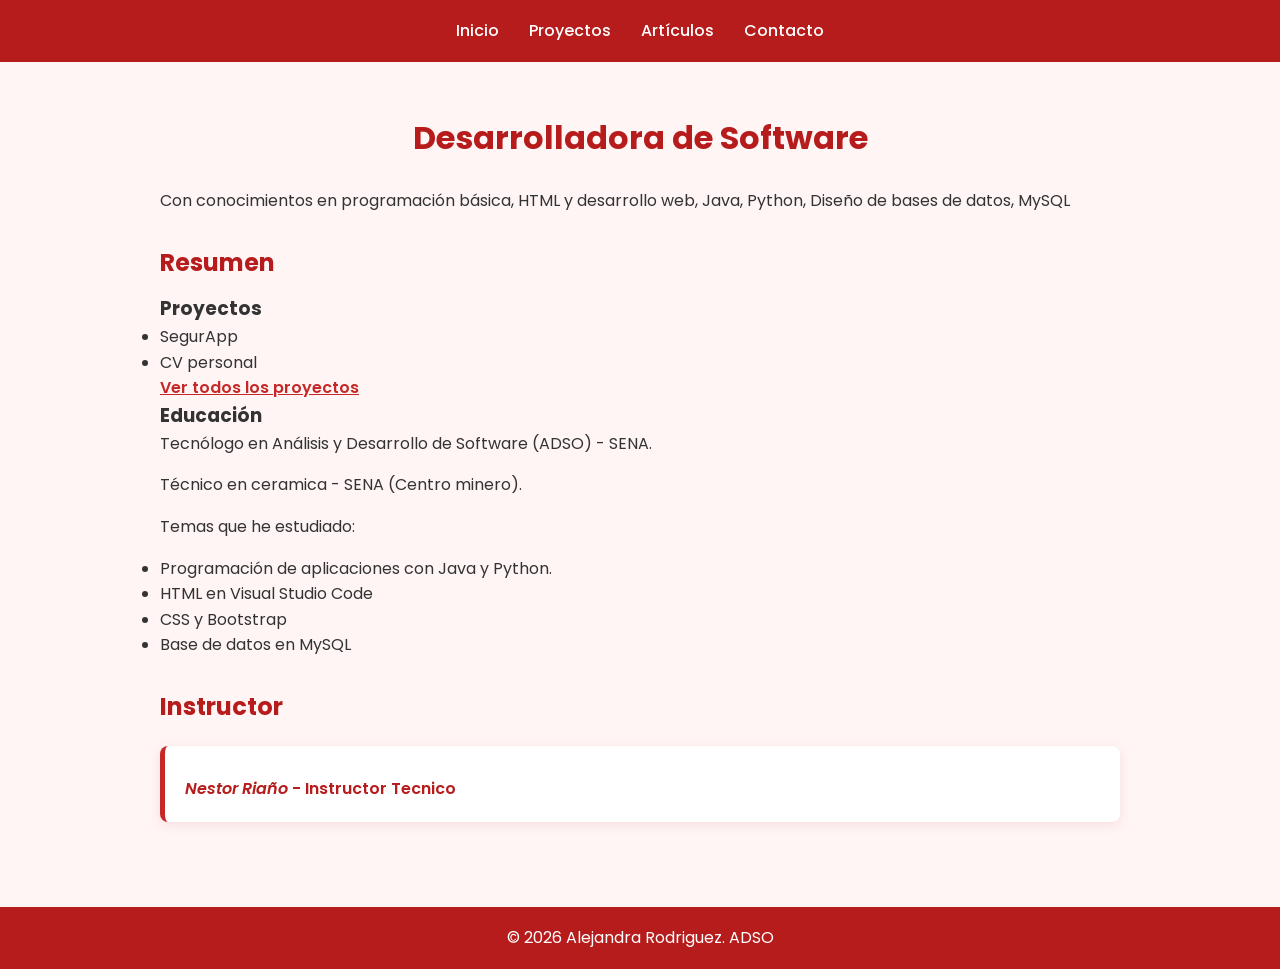
<file: index.html>
<!DOCTYPE html>
<html lang="es">

<head>
    <meta charset="UTF-8">
    <meta name="viewport" content="width=device-width, initial-scale=1.0">
    <title>Inicio | Alejandra Rodriguez</title>
    <meta name="description" content="Portafolio de Alejandra Rodriguez, aprendiz de Análisis y Desarrollo de Software del SENA en Tauramena, Casanare.">
    <meta name="author" content="Alejandra Rodriguez">
    <meta name="keywords" content="portafolio, desarrolladora, HTML, CSS, Bootstrap, MySQL, SENA, ADSO">
    <meta name="robots" content="index, follow">
    <link rel="icon" type="image/png" href="img/iconocalavera.png">
    <link rel="stylesheet" href="css/index.css">
</head>

<body>
    <header>
       
        <nav>
            <ul>
                <li><a href="index.html" aria-current="page">Inicio</a></li>
                <li><a href="proyectos.html">Proyectos</a></li>
                <li><a href="articulos.html">Artículos</a></li>
                <li><a href="contacto.html">Contacto</a></li>
            </ul>
        </nav>
    </header>

    <main>
        <section id="hero">
            <h1>Desarrolladora de Software</h1>
            <p>Con conocimientos en programación básica, HTML y desarrollo web, Java, Python, Diseño de bases de datos, MySQL</p>
        </section>

        <section id="resumen">
            <h2>Resumen</h2>

            <article id="proyectos-resumen">
                <h3>Proyectos</h3>
                <ul>
                    <li>SegurApp</li>
                    <li>CV personal</li>
                </ul>
                <a href="proyectos.html">Ver todos los proyectos</a>
            </article>

            <article id="educacion">
                <h3>Educación</h3>
                <p>Tecnólogo en Análisis y Desarrollo de Software (ADSO) - SENA.</p>
                <p>Técnico en ceramica - SENA (Centro minero).</p>

                <p>Temas que he estudiado:</p>
                <ul>
                    <li>Programación de aplicaciones con Java y Python.</li>
                    <li>HTML en Visual Studio Code</li>
                    <li>CSS y Bootstrap</li>
                    <li>Base de datos en MySQL</li>
                </ul>
            </article>
        </section>

        <section id="opiniones">
            <h2>Instructor</h2>

            <blockquote>
                <footer>
                    <cite>Nestor Riaño</cite> - Instructor Tecnico
                </footer>
            </blockquote>
        </section>
    </main>

    <footer>
        <p>&copy; 2026 Alejandra Rodriguez. ADSO</p>
    </footer>
</body>

</html>
</file>
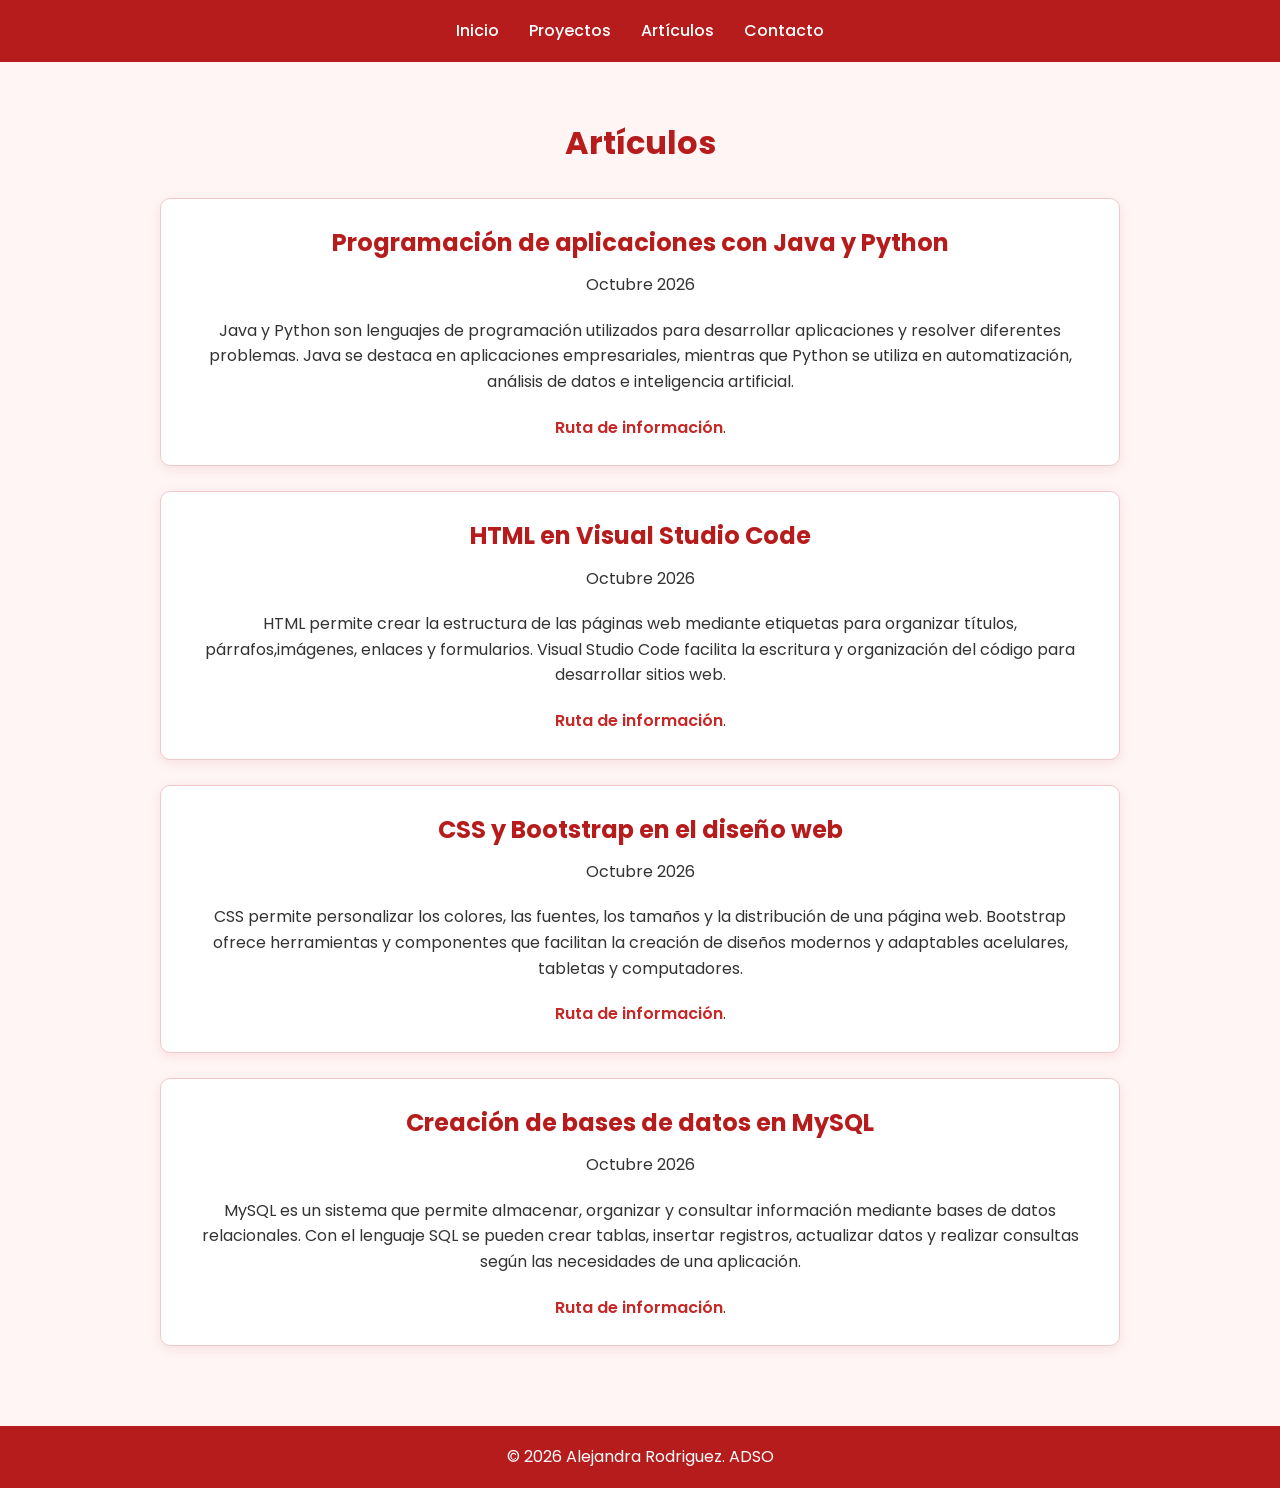
<file: articulos.html>
<!DOCTYPE html>
<html lang="es">

<head>
    <meta charset="UTF-8">
    <meta name="viewport" content="width=device-width, initial-scale=1.0">
    <title>Artículos | Alejandra Rodriguez</title>
    <meta name="description"
        content="Artículos cortos sobre HTML semántico, meta tags SEO y formularios, escritos por Alejandra Rodriguez.">
    <meta name="author" content="Alejandra Rodriguez">
    <meta name="keywords" content="artículos, HTML semántico, SEO, meta tags, formularios HTML">
    <meta name="robots" content="index, follow">
    <link rel="icon" type="image/png" href="img/iconocalavera.png">
    <link rel="stylesheet" href="css/articulos.css">
</head>

<body>
    <header>

        <nav>
            <ul>
                <li><a href="index.html">Inicio</a></li>
                <li><a href="proyectos.html">Proyectos</a></li>
                <li><a href="articulos.html" aria-current="page">Artículos</a></li>
                <li><a href="contacto.html">Contacto</a></li>
            </ul>
        </nav>
    </header>

    <main>
        <h1>Artículos</h1>

        <article>
            <h2>Programación de aplicaciones con Java y Python</h2>
            <p><time datetime="2026-10">Octubre 2026</time></p>
            <p>Java y Python son lenguajes de programación utilizados para desarrollar aplicaciones y resolver diferentes problemas. Java se destaca en aplicaciones empresariales, mientras que Python se utiliza en automatización, análisis de datos e inteligencia artificial.</p>
            <a href="https://docs.oracle.com/javase/tutorial/" target="_blank" rel="noopener noreferrer">Ruta de información</a>.
        </article>

        <article>
            <h2>HTML en Visual Studio Code</h2>
            <p><time datetime="2026-10">Octubre 2026</time></p>
            <p>HTML permite crear la estructura de las páginas web mediante etiquetas para organizar títulos, párrafos,imágenes, enlaces y formularios. Visual Studio Code facilita la escritura y organización del código para desarrollar sitios web.</p>
            <a href="https://developer.mozilla.org/es/docs/Web/HTML" target="_blank" rel="noopener noreferrer">Ruta de información</a>.
        </article>

        <article>
            <h2>CSS y Bootstrap en el diseño web</h2>
            <p><time datetime="2026-10">Octubre 2026</time></p>
            <p>CSS permite personalizar los colores, las fuentes, los tamaños y la distribución de una página web. Bootstrap ofrece herramientas y componentes que facilitan la creación de diseños modernos y adaptables acelulares, tabletas y computadores.</p>
            <a href="https://getbootstrap.com/docs/" target="_blank" rel="noopener noreferrer">Ruta de información</a>.
        </article>

        <article>
            <h2>Creación de bases de datos en MySQL</h2>
            <p><time datetime="2026-10">Octubre 2026</time></p>
            <p>MySQL es un sistema que permite almacenar, organizar y consultar información mediante bases de datos relacionales. Con el lenguaje SQL se pueden crear tablas, insertar registros, actualizar datos y realizar consultas según las necesidades de una aplicación.</p>
            <a href="https://dev.mysql.com/doc/" target="_blank" rel="noopener noreferrer">Ruta de información</a>.
        </article>

    </main>

    <footer>
        <p>&copy; 2026 Alejandra Rodriguez. ADSO</p>
    </footer>
</body>

</html>
</file>
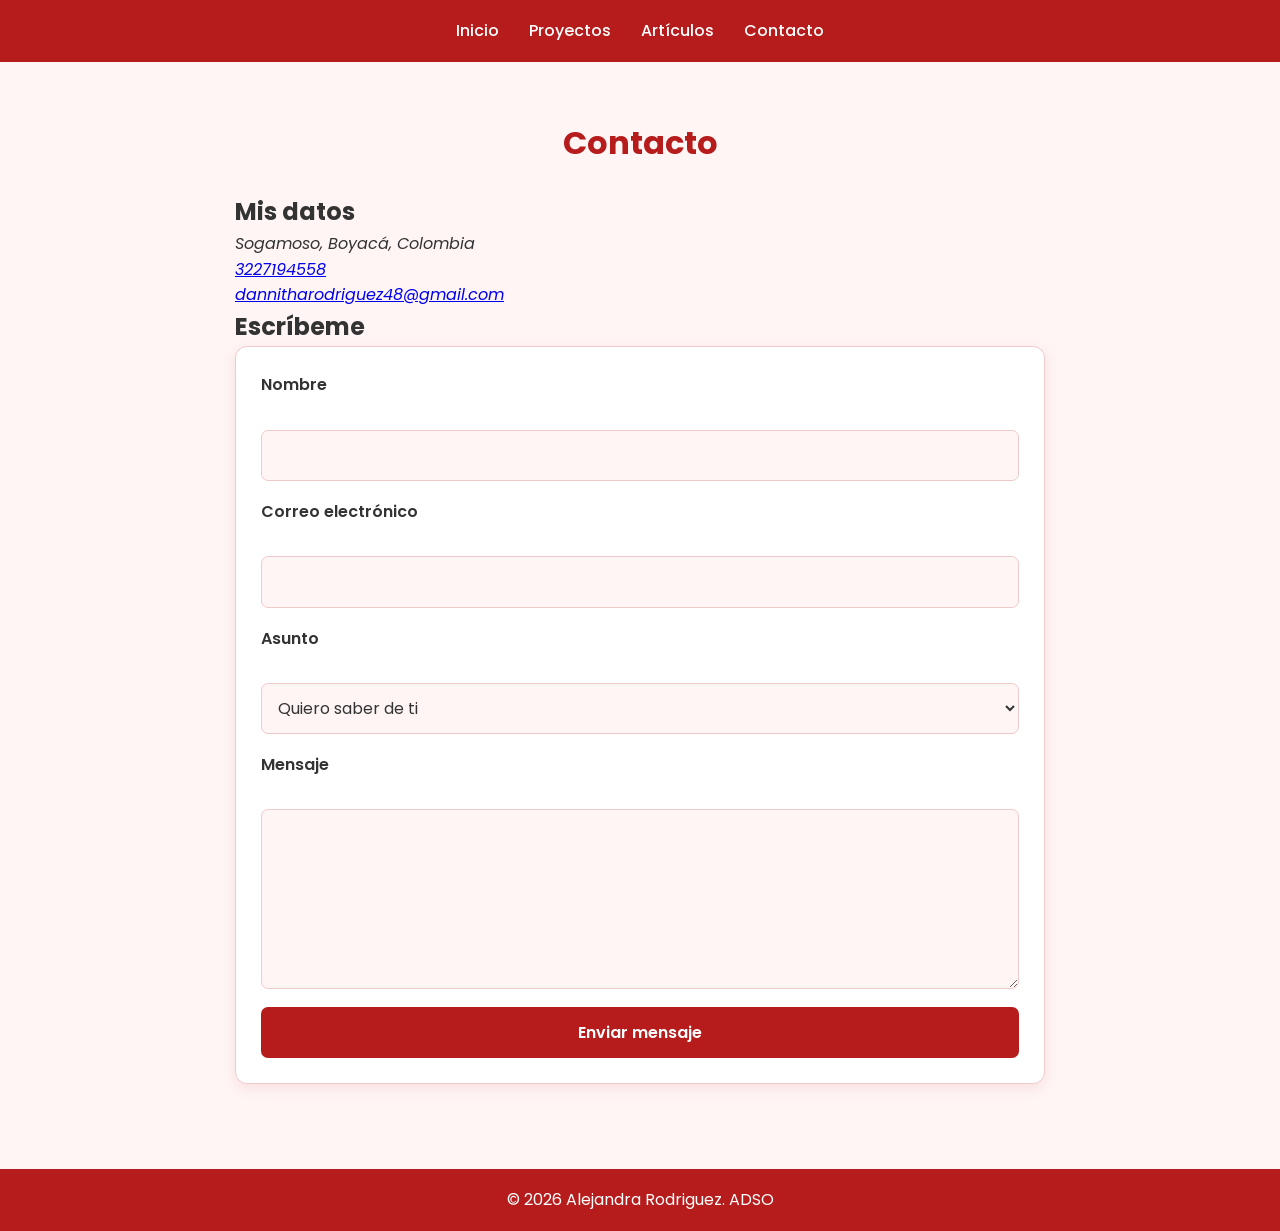
<file: contacto.html>
<!DOCTYPE html>
<html lang="es">

<head>
    <meta charset="UTF-8">
    <meta name="viewport" content="width=device-width, initial-scale=1.0">
    <title>Contacto | Alejandra Rodriguez</title>
    <meta name="description" content="Contacta a Alejandra Rodriguez, desarrolladora de software en Tauramena, Casanare.">
    <meta name="author" content="Alejandra Rodriguez">
    <meta name="keywords" content="contacto, formulario, desarrolladora, Tauramena, Casanare">
    <meta name="robots" content="index, follow">
    <link rel="icon" type="image/png" href="img/iconocalavera.png">
    <link rel="stylesheet" href="css/contacto.css">
</head>

<body>
    <header>
     
        <nav>
            <ul>
                <li><a href="index.html">Inicio</a></li>
                <li><a href="proyectos.html">Proyectos</a></li>
                <li><a href="articulos.html">Artículos</a></li>
                <li><a href="contacto.html" aria-current="page">Contacto</a></li>
            </ul>
        </nav>
    </header>

    <main>
        <h1>Contacto</h1>

        <section id="datos">
            <h2>Mis datos</h2>
            <address>
                Sogamoso, Boyacá, Colombia<br>
                <a href="tel:+573227194558">3227194558</a><br>
                <a href="mailto:dannitharodriguez48@gmail.com">dannitharodriguez48@gmail.com</a>
            </address>
        </section>

        <section id="formulario">
            <h2>Escríbeme</h2>

            <form action="#" method="post">
                <p>
                    <label for="nombre">Nombre</label><br>
                    <input type="text" id="nombre" name="nombre" required>
                </p>

                <p>
                    <label for="correo">Correo electrónico</label><br>
                    <input type="email" id="correo" name="correo" required>
                </p>

                <p>
                    <label for="asunto">Asunto</label><br>
                    <select id="asunto" name="asunto">
                        <option value="proyecto">Quiero saber de ti</option>
                        <option value="trabajo">Oferta de trabajo</option>
                        <option value="otro">Otro</option>
                    </select>
                </p>

                <p>
                    <label for="mensaje">Mensaje</label><br>
                    <textarea id="mensaje" name="mensaje" rows="6" cols="40" required></textarea>
                </p>

                <button type="submit">Enviar mensaje</button>
            </form>
        </section>
    </main>

    <footer>
        <p>&copy; 2026 Alejandra Rodriguez. ADSO</p>
    </footer>
</body>

</html>
</file>
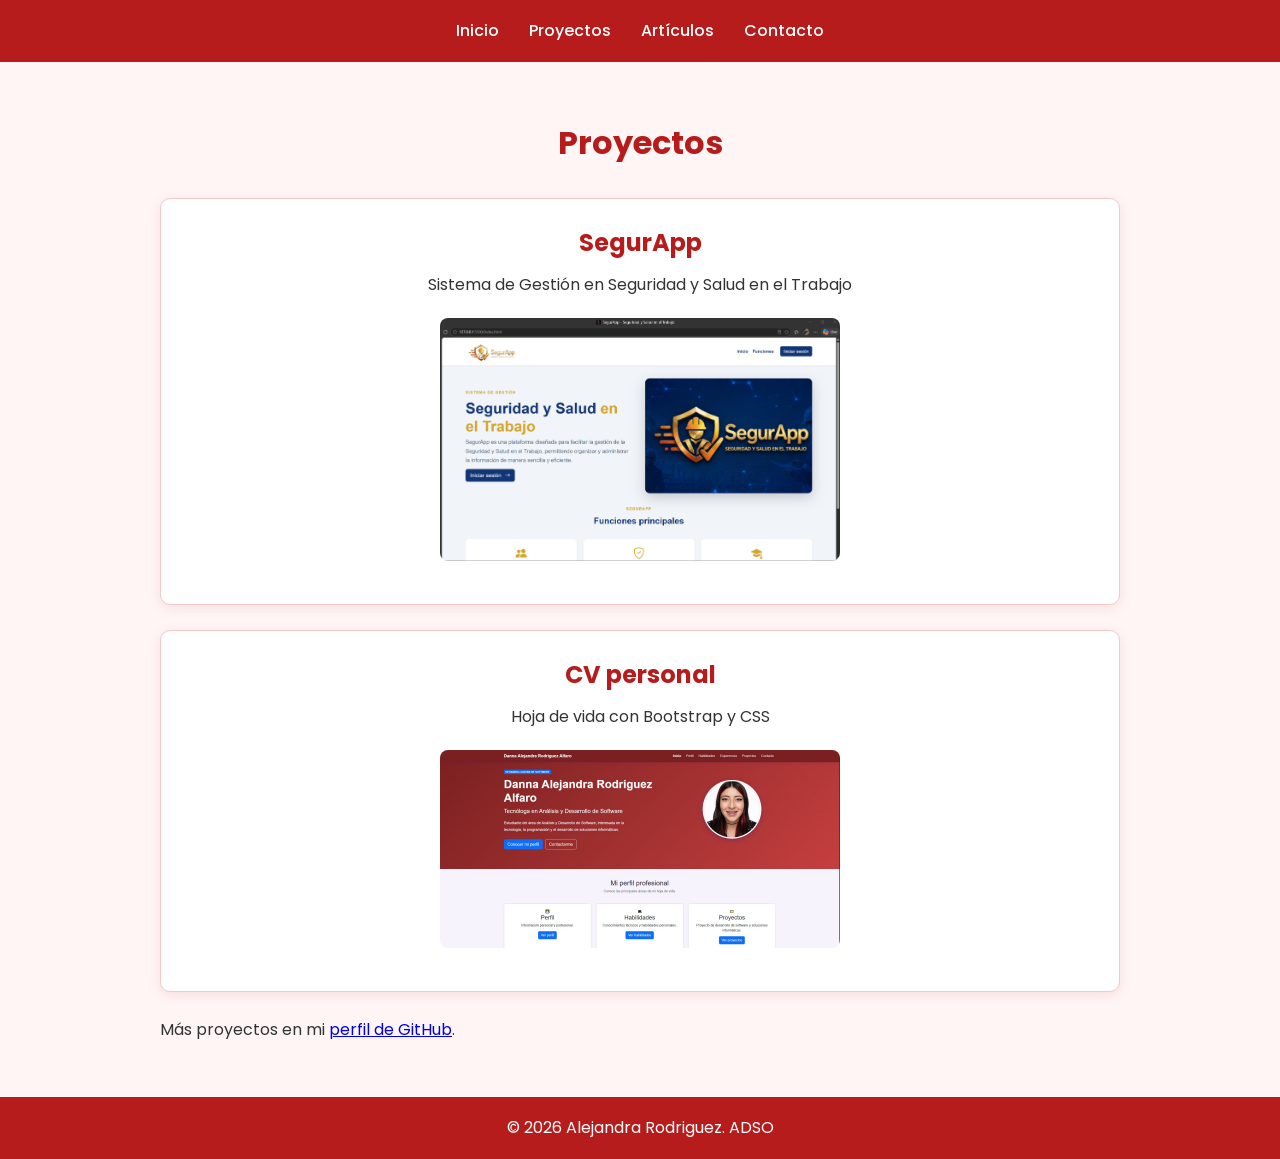
<file: proyectos.html>
<!DOCTYPE html>
<html lang="es">

<head>
    <meta charset="UTF-8">
    <meta name="viewport" content="width=device-width, initial-scale=1.0">
    <title>Proyectos | Alejandra Rodriguez</title>
    <meta name="description" content="Proyectos de Alejandra Rodriguez: CV en HTML y sitio web básico.">
    <meta name="author" content="Alejandra Rodriguez">
    <meta name="keywords" content="proyectos, CV, HTML, Bootstrap, MySQL, portafolio">
    <meta name="robots" content="index, follow">
    <link rel="icon" type="image/png" href="img/iconocalavera.png">
    <link rel="stylesheet" href="css/proyectos.css">
</head>

<body>
    <header>
   
        <nav>
            <ul>
                <li><a href="index.html">Inicio</a></li>
                <li><a href="proyectos.html" aria-current="page">Proyectos</a></li>
                <li><a href="articulos.html">Artículos</a></li>
                <li><a href="contacto.html">Contacto</a></li>
            </ul>
        </nav>
    </header>

    <main>
        <h1>Proyectos</h1>

        <article>
            <h2>SegurApp</h2>
            <p>Sistema de Gestión en Seguridad y Salud en el Trabajo</p>
            <img src="img/segurapp.png " alt="proyecto SegurApp" width=400>
        </article>

        <article>
            <h2>CV personal</h2>
            <p>Hoja de vida con Bootstrap y CSS <html></html></p>
             <img src="img/cvAleja.jpeg" alt="cv personal" width=400>
        </article>

        <p>
            Más proyectos en mi
            <a href="https://github.com/dannitharodriguez48-eng" target="_blank" rel="noopener noreferrer">perfil de GitHub</a>.
        </p>
    </main>

    <footer>
        <p>&copy; 2026 Alejandra Rodriguez. ADSO</p>
    </footer>
</body>

</html>
</file>
<file: css/index.css>
@import url('https://fonts.googleapis.com/css2?family=Poppins:wght@400;500;600;700&display=swap');

:root {
    color-scheme: light;
    --color-principal: #b71c1c;
    --color-secundario: #c62828;
    --color-acento: #ffcdd2;
    --color-fondo: #fff5f5;
    --color-tarjeta: #ffffff;
    --color-texto: #333333;
    --color-texto-secundario: #666666;
    --color-borde: #f0caca;
    --color-sombra: rgba(183, 28, 28, 0.10);
}

html[data-theme="dark"] {
    color-scheme: dark;
    --color-principal: #ef5350;
    --color-secundario: #ff8a80;
    --color-acento: #4b2023;
    --color-fondo: #181818;
    --color-tarjeta: #262626;
    --color-texto: #f5f5f5;
    --color-texto-secundario: #cccccc;
    --color-borde: #494949;
    --color-sombra: rgba(0, 0, 0, 0.25);
}

* {
    margin: 0;
    padding: 0;
    box-sizing: border-box;
}

body {
    font-family: 'Poppins', Arial, sans-serif;
    background-color: var(--color-fondo);
    color: var(--color-texto);
    line-height: 1.6;
    min-height: 100vh;
}

header {
    background-color: var(--color-principal);
    padding: 18px 20px;
}

nav ul {
    list-style: none;
    display: flex;
    justify-content: center;
    align-items: center;
    gap: 30px;
    flex-wrap: wrap;
}

nav a {
    color: white;
    text-decoration: none;
    font-size: 16px;
    font-weight: 500;
    transition: color 0.3s ease;
}

nav a:hover,
nav a:focus-visible {
    color: var(--color-acento);
    text-decoration: underline;
}

main {
    width: 100%;
    max-width: 1000px;
    margin: 35px auto;
    padding: 20px;
}

main h1 {
    text-align: center;
    color: var(--color-principal);
    font-size: 32px;
    line-height: 1.3;
    margin-bottom: 30px;
}

main h2 {
    color: var(--color-principal);
    margin-bottom: 12px;
}

main p {
    margin-bottom: 16px;
}

main section {
    margin-bottom: 30px;
}

main img {
    display: block;
    max-width: 100%;
    height: auto;
    margin: 15px auto;
    border-radius: 10px;
}

blockquote {
    background-color: var(--color-tarjeta);
    border-left: 5px solid var(--color-secundario);
    padding: 20px;
    margin: 20px 0;
    border-radius: 8px;
    box-shadow: 0 3px 12px var(--color-sombra);
}

blockquote footer {
    margin-top: 10px;
    font-weight: 600;
    color: var(--color-principal);
}

main a {
    color: var(--color-secundario);
    font-weight: 600;
}

main a:hover {
    text-decoration: underline;
}

body > footer {
    background-color: var(--color-principal);
    color: white;
    text-align: center;
    padding: 18px;
    margin-top: 30px;
}

@media (max-width: 600px) {
    header {
        padding: 15px 10px;
    }

    nav ul {
        gap: 12px 18px;
    }

    nav a {
        font-size: 14px;
    }

    main {
        margin: 20px auto;
        padding: 15px;
    }

    main h1 {
        font-size: 26px;
    }

    main h2 {
        font-size: 21px;
    }

    blockquote {
        padding: 15px;
    }
}
</file>
<file: css/articulos.css>
@import url('https://fonts.googleapis.com/css2?family=Poppins:wght@400;500;600;700&display=swap');

:root {
    color-scheme: light;
    --color-principal: #b71c1c;
    --color-secundario: #c62828;
    --color-acento: #ffcdd2;
    --color-fondo: #fff5f5;
    --color-tarjeta: #ffffff;
    --color-texto: #333333;
    --color-texto-secundario: #666666;
    --color-borde: #f0caca;
    --color-sombra: rgba(183, 28, 28, 0.10);
}

html[data-theme="dark"] {
    color-scheme: dark;
    --color-principal: #ef5350;
    --color-secundario: #ff8a80;
    --color-acento: #4b2023;
    --color-fondo: #181818;
    --color-tarjeta: #262626;
    --color-texto: #f5f5f5;
    --color-texto-secundario: #cccccc;
    --color-borde: #494949;
    --color-sombra: rgba(0, 0, 0, 0.25);
}

* {
    margin: 0;
    padding: 0;
    box-sizing: border-box;
}

body {
    font-family: 'Poppins', Arial, sans-serif;
    background-color: var(--color-fondo);
    color: var(--color-texto);
    line-height: 1.6;
    min-height: 100vh;
}

header {
    background-color: var(--color-principal);
    padding: 18px 20px;
}

nav ul {
    list-style: none;
    display: flex;
    justify-content: center;
    align-items: center;
    gap: 30px;
    flex-wrap: wrap;
}

nav a {
    color: white;
    text-decoration: none;
    font-size: 16px;
    font-weight: 500;
}

nav a:hover,
nav a:focus-visible {
    color: var(--color-acento);
    text-decoration: underline;
}

main {
    width: 100%;
    max-width: 1000px;
    margin: 35px auto;
    padding: 20px;
}

main h1 {
    text-align: center;
    color: var(--color-principal);
    font-size: 32px;
    margin-bottom: 30px;
}

article {
    background-color: var(--color-tarjeta);
    padding: 25px;
    margin-bottom: 25px;
    border-radius: 10px;
    border: 1px solid var(--color-borde);
    text-align: center;
    box-shadow: 0 3px 12px var(--color-sombra);
}

article h2 {
    color: var(--color-principal);
    margin-bottom: 10px;
}

article p {
    margin-bottom: 20px;
}

article img {
    display: block;
    width: 100%;
    max-width: 400px;
    height: auto;
    margin: 0 auto;
    border-radius: 8px;
}

article a {
    display: inline-block;
    color: var(--color-secundario);
    font-weight: 600;
    text-decoration: none;
    overflow-wrap: anywhere;
}

article a:hover,
article a:focus-visible {
    text-decoration: underline;
}

main > p {
    text-align: center;
    margin: 30px 0;
}

main > p a {
    color: var(--color-secundario);
    font-weight: 600;
}

body > footer {
    background-color: var(--color-principal);
    color: white;
    text-align: center;
    padding: 18px;
    margin-top: 30px;
}

@media (max-width: 600px) {
    header {
        padding: 15px 10px;
    }

    nav ul {
        gap: 12px 18px;
    }

    nav a {
        font-size: 14px;
    }

    main {
        margin: 20px auto;
        padding: 15px;
    }

    main h1 {
        font-size: 26px;
    }

    article {
        padding: 18px;
    }

    article h2 {
        font-size: 21px;
    }
}
</file>
<file: css/contacto.css>
@import url('https://fonts.googleapis.com/css2?family=Poppins:wght@400;500;600;700&display=swap');

:root {
    color-scheme: light;
    --color-principal: #b71c1c;
    --color-secundario: #c62828;
    --color-acento: #ffcdd2;
    --color-fondo: #fff5f5;
    --color-tarjeta: #ffffff;
    --color-texto: #333333;
    --color-texto-secundario: #666666;
    --color-borde: #f0caca;
    --color-sombra: rgba(183, 28, 28, 0.10);
}

html[data-theme="dark"] {
    color-scheme: dark;
    --color-principal: #ef5350;
    --color-secundario: #ff8a80;
    --color-acento: #4b2023;
    --color-fondo: #181818;
    --color-tarjeta: #262626;
    --color-texto: #f5f5f5;
    --color-texto-secundario: #cccccc;
    --color-borde: #494949;
    --color-sombra: rgba(0, 0, 0, 0.25);
}

* {
    margin: 0;
    padding: 0;
    box-sizing: border-box;
}

body {
    font-family: 'Poppins', Arial, sans-serif;
    background-color: var(--color-fondo);
    color: var(--color-texto);
    line-height: 1.6;
    min-height: 100vh;
    display: flex;
    flex-direction: column;
}

header {
    background-color: var(--color-principal);
    padding: 18px 20px;
}

nav ul {
    list-style: none;
    display: flex;
    justify-content: center;
    align-items: center;
    gap: 30px;
    flex-wrap: wrap;
}

nav a {
    color: white;
    text-decoration: none;
    font-size: 16px;
    font-weight: 500;
}

nav a:hover,
nav a:focus-visible {
    color: var(--color-acento);
    text-decoration: underline;
}

main {
    width: 100%;
    max-width: 850px;
    margin: 35px auto;
    padding: 20px;
    flex: 1;
}

main h1 {
    color: var(--color-principal);
    text-align: center;
    font-size: 32px;
    margin-bottom: 25px;
}

main > p {
    text-align: center;
    margin-bottom: 25px;
}

form {
    background-color: var(--color-tarjeta);
    padding: 25px;
    border: 1px solid var(--color-borde);
    border-radius: 12px;
    box-shadow: 0 4px 14px var(--color-sombra);
}

form label {
    display: block;
    margin-bottom: 6px;
    font-weight: 600;
}

form input,
form select,
form textarea {
    display: block;
    width: 100%;
    max-width: 100%;
    padding: 12px;
    margin-bottom: 18px;
    border: 1px solid var(--color-borde);
    border-radius: 7px;
    background-color: var(--color-fondo);
    color: var(--color-texto);
    font: inherit;
}

form textarea {
    min-height: 130px;
    resize: vertical;
}

form input:focus-visible,
form select:focus-visible,
form textarea:focus-visible {
    outline: 2px solid var(--color-secundario);
    outline-offset: 2px;
}

form button {
    display: block;
    width: 100%;
    padding: 13px 18px;
    background-color: var(--color-principal);
    color: white;
    border: none;
    border-radius: 7px;
    font: inherit;
    font-weight: 600;
    cursor: pointer;
    transition: background-color 0.3s ease;
}

form button:hover {
    background-color: var(--color-secundario);
}

form button:focus-visible {
    outline: 2px solid var(--color-secundario);
    outline-offset: 3px;
}

body > footer {
    background-color: var(--color-principal);
    color: white;
    text-align: center;
    padding: 18px;
    margin-top: 30px;
}

@media (max-width: 600px) {
    header {
        padding: 15px 10px;
    }

    nav ul {
        gap: 12px 18px;
    }

    nav a {
        font-size: 14px;
    }

    main {
        margin: 20px auto;
        padding: 15px;
    }

    main h1 {
        font-size: 26px;
    }

    form {
        padding: 18px;
    }
}
</file>
<file: css/proyectos.css>
@import url('https://fonts.googleapis.com/css2?family=Poppins:wght@400;500;600;700&display=swap');

:root {
    color-scheme: light;
    --color-principal: #b71c1c;
    --color-secundario: #c62828;
    --color-acento: #ffcdd2;
    --color-fondo: #fff5f5;
    --color-tarjeta: #ffffff;
    --color-texto: #333333;
    --color-texto-secundario: #666666;
    --color-borde: #f0caca;
    --color-sombra: rgba(183, 28, 28, 0.10);
}

html[data-theme="dark"] {
    color-scheme: dark;
    --color-principal: #ef5350;
    --color-secundario: #ff8a80;
    --color-acento: #4b2023;
    --color-fondo: #181818;
    --color-tarjeta: #262626;
    --color-texto: #f5f5f5;
    --color-texto-secundario: #cccccc;
    --color-borde: #494949;
    --color-sombra: rgba(0, 0, 0, 0.25);
}

* {
    margin: 0;
    padding: 0;
    box-sizing: border-box;
}

body {
    font-family: 'Poppins', Arial, sans-serif;
    background-color: var(--color-fondo);
    color: var(--color-texto);
    line-height: 1.6;
    min-height: 100vh;
}

header {
    background-color: var(--color-principal);
    padding: 18px 20px;
}

nav ul {
    list-style: none;
    display: flex;
    justify-content: center;
    align-items: center;
    gap: 30px;
    flex-wrap: wrap;
}

nav a {
    color: white;
    text-decoration: none;
    font-size: 16px;
    font-weight: 500;
}

nav a:hover,
nav a:focus-visible {
    color: var(--color-acento);
    text-decoration: underline;
}

main {
    width: 100%;
    max-width: 1000px;
    margin: 35px auto;
    padding: 20px;
}

main h1 {
    text-align: center;
    color: var(--color-principal);
    font-size: 32px;
    margin-bottom: 30px;
}

article {
    background-color: var(--color-tarjeta);
    padding: 25px;
    margin-bottom: 25px;
    border-radius: 10px;
    border: 1px solid var(--color-borde);
    text-align: center;
    box-shadow: 0 3px 12px var(--color-sombra);
}

article h2 {
    color: var(--color-principal);
    margin-bottom: 10px;
}

article p {
    margin-bottom: 20px;
}

article img {
    display: block;
    width: 100%;
    max-width: 400px;
    height: auto;
    margin: 0 auto 18px;
    border-radius: 8px;
}

article a {
    display: inline-block;
    background-color: var(--color-principal);
    color: white;
    padding: 10px 18px;
    border-radius: 7px;
    text-decoration: none;
    font-weight: 600;
    overflow-wrap: anywhere;
    transition: background-color 0.3s ease;
}

article a:hover,
article a:focus-visible {
    background-color: var(--color-secundario);
    text-decoration: underline;
}

body > footer {
    background-color: var(--color-principal);
    color: white;
    text-align: center;
    padding: 18px;
    margin-top: 30px;
}

@media (max-width: 600px) {
    header {
        padding: 15px 10px;
    }

    nav ul {
        gap: 12px 18px;
    }

    nav a {
        font-size: 14px;
    }

    main {
        margin: 20px auto;
        padding: 15px;
    }

    main h1 {
        font-size: 26px;
    }

    article {
        padding: 18px;
    }

    article h2 {
        font-size: 21px;
    }

    article a {
        max-width: 100%;
    }
}
</file>
